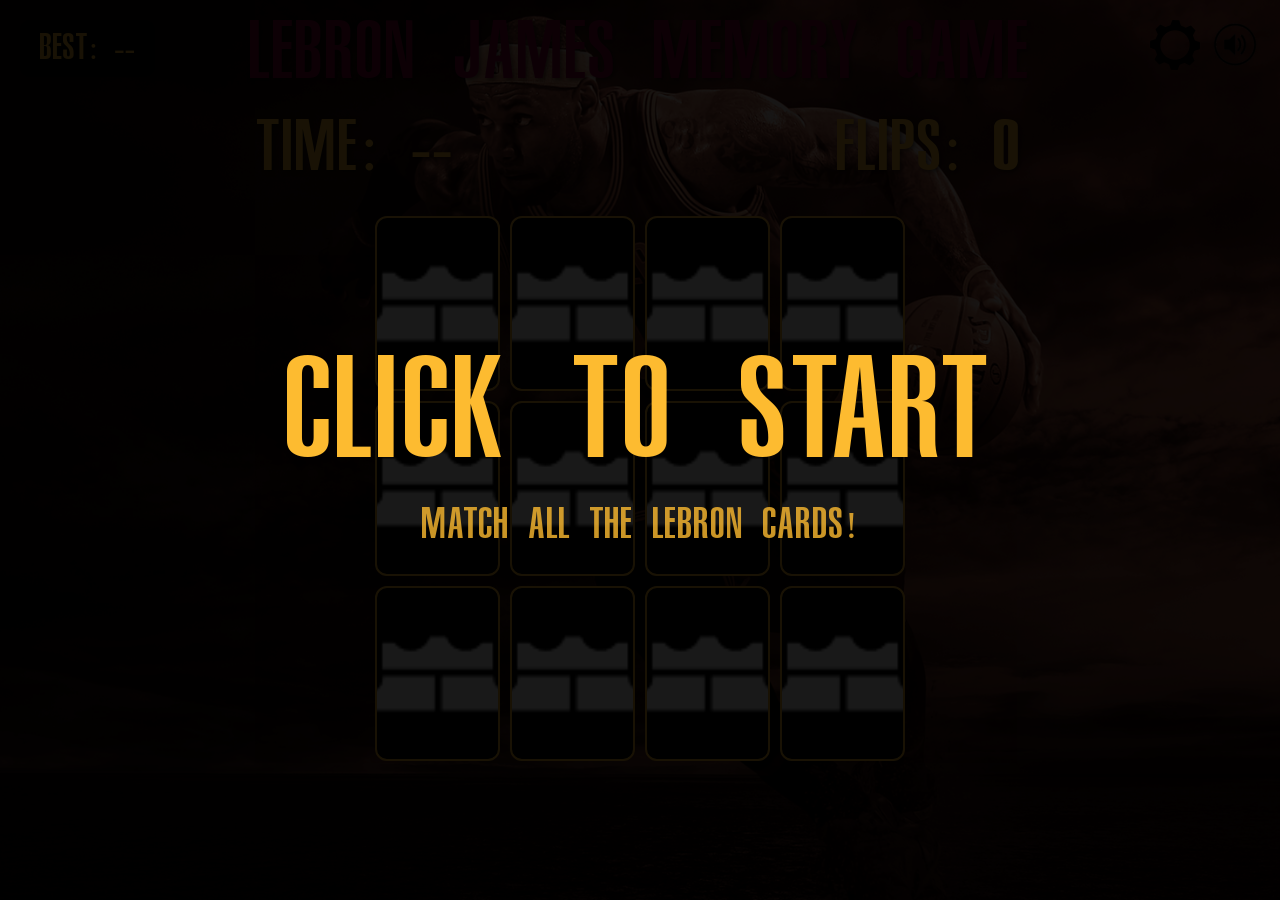
<file: index.html>
<!DOCTYPE html>
<html lang="en">
<head>
  <meta name="viewport" content="width=device-width, initial-scale=1.0">
  <title>LeBron James Memory Game</title>
  <link rel="stylesheet" href="styles.css">
</head>

<body>
  <!-- Header Controls -->
<div class="header-controls">
  <button id="settings-btn" class="control-btn" title="Settings"></button>
  <div class="sound-control">
    <button id="sound-btn" class="control-btn" title="Toggle Sound"></button>
    <input type="range" id="volume-slider" min="0" max="1" step="0.01" value="1" class="hidden">
  </div>
</div>

  <!-- Best Score Display -->
  <div class="best-score" id="best-score" title="Click to view all best records">Best: --</div>

  <div class="best-score-modal hidden" id="best-score-modal">
    <div class="best-score-modal-content">
      <button id="close-best-score-modal">Close</button>
    </div>
  </div>

  <!-- Audio Elements -->
  <audio id="bgm" loop>
    <source src="Assets/Audio/LeR&B Song.mp3" type="audio/mp3">
  </audio>
  <audio id="flip-sound">
    <source src="Assets/Audio/flip.wav" type="audio/wav">
  </audio>
  <audio id="match-sound">
    <source src="Assets/Audio/match.wav" type="audio/wav">
  </audio>
  <audio id="victory-sound">
    <source src="Assets/Audio/comeonman.mp3" type="audio/mp3">
  </audio>
  <audio id="game-over-sound">
    <source src="Assets/Audio/heartbloodsweat.wav" type="audio/wav">
  </audio>

  <!-- Settings Modal -->
  <div class="settings-modal hidden" id="settings-modal">
    <div class="settings-content">
      <div class="settings-title">CHOOSE DIFFICULTY</div>
      <div class="difficulty-grid">
        <div class="difficulty-item">
          <button class="difficulty-btn easy" data-difficulty="12" data-time="120">
            <img src="Assets/Images/easy.png" alt="LeEasy" class="difficulty-image">
            <div class="difficulty-overlay">
              <span class="difficulty-label">LeEasy</span>
              <span class="difficulty-label">12 Cards</span>
            </div>
          </button>
        </div>
        <div class="difficulty-item">
          <button class="difficulty-btn medium" data-difficulty="8" data-time="90">
            <img src="Assets/Images/medium.png" alt="LeMedium" class="difficulty-image">
            <div class="difficulty-overlay">
              <span class="difficulty-label">LeMedium</span>
              <span class="difficulty-label">16 Cards</span>
            </div>
          </button>
        </div>
        <div class="difficulty-item">
          <button class="difficulty-btn hard" data-difficulty="4" data-time="60">
            <img src="Assets/Images/hard.png" alt="LeHard" class="difficulty-image">
            <div class="difficulty-overlay">
              <span class="difficulty-label">LeHard</span>
              <span class="difficulty-label">20 Cards</span>
            </div>
          </button>
        </div>
        <div class="difficulty-item">
          <button class="difficulty-btn extreme" data-difficulty="0" data-time="45">
            <img src="Assets/Images/extreme.png" alt="LeExtreme" class="difficulty-image">
            <div class="difficulty-overlay">
              <span class="difficulty-label">LeExtreme</span>
              <span class="difficulty-label">24 Cards</span>
            </div>
          </button>
        </div>
      </div>
    </div>
  </div>

  <!-- Game Title -->
  <h1 class="page-title">LeBron James Memory Game</h1>

  <!-- Game Container -->
  <div class="game-info-container">
    <div class="game-info" id="time-info">TIME: <span id="time-remaining">--</span></div>
    <div class="game-info" id="flips-info">FLIPS: <span id="flip-count">0</span></div>
  </div>

  <div class="card-container">
    <!-- Cards will be generated by JavaScript -->
  </div>

  <!-- Overlays -->
  <div class="overlay" id="start-overlay">
    Click to Start
    <div class="overlay-subtitle">Match all the LeBron cards!</div>
  </div>

  <div class="overlay hidden" id="victory-overlay">
    VICTORY!
    <div class="overlay-subtitle">Click to Play Again</div>
    <div class="new-record hidden" id="new-record">🏆 NEW RECORD! 🏆</div>
  </div>

  <div class="overlay hidden" id="game-over-overlay">
    GAME OVER
    <div class="overlay-subtitle">Time's Up! Click to Try Again</div>
  </div>

  <script src="script.js"></script>
</body>
</html>
</file>
<file: styles.css>
@font-face {
  font-family: "NBACavaliers";
  src: url("Assets/Fonts/NBACavaliers.ttf") format("truetype");
}

* {
  box-sizing: border-box;
}

html {
  min-height: 100vh;
}

body {
  display: flex;
  justify-content: center;
  align-items: center;
  flex-direction: column;
  background-image: url("Assets/Images/LeBackground.png");
  background-size: cover;
  background-position: center;
  margin: 0;
  font-family: NBACavaliers, serif;
}

/* Header Controls */
.header-controls {
  position: fixed;
  top: 20px;
  right: 20px;
  z-index: 1000;
  display: flex;
  gap: 10px;
}

.control-btn {
  width: 50px;
  height: 50px;
  border: none;
  border-radius: 8px;
  background-size: cover;
  cursor: pointer;
  transition: transform 0.2s;
}

.control-btn:hover {
  transform: scale(1.1);
}

.control-btn:active {
  transform: scale(0.95);
}

#settings-btn {
  background-image: url("Assets/Images/SettingsButton.png");
  background-color: transparent;
}

/* Settings Modal */
.settings-modal {
  position: fixed;
  top: 0;
  left: 0;
  width: 100%;
  height: 100%;
  background: rgba(0, 0, 0, 0.8);
  display: flex;
  justify-content: center;
  align-items: center;
  z-index: 2000;
}

.settings-modal.hidden {
  display: none;
}

.settings-content {
  background-image: url("Assets/Images/SettingsBG.png");
  background-size: cover;
  width: min(1200px, 90vw);
  height: min(800px, 80vh);
  border-radius: 25px;
  color: white;
  text-align: center;
  padding: 40px;
  display: flex;
  flex-direction: column;
  justify-content: center;
  align-items: center;
}

.settings-title {
  font-size: 4em;
  margin-bottom: 20px;
}

.difficulty-grid {
  display: grid;
  grid-template-columns: repeat(2, 1fr);
  gap: 20px;
  margin-top: 10px;
  width: 100%;
  max-width: 650px;
  justify-items: center;
}

.difficulty-item {
  position: relative;
  overflow: hidden;
  border-radius: 12px;
  box-shadow: 0 4px 12px rgba(0,0,0,0.15);
  width: 300px;
  height: 191px;
  margin: 0 auto;
  display: flex;
}

.difficulty-btn {
  width: 300px;
  height: 191px;
  padding: 0;
  border: none;
  border-radius: 12px;
  cursor: pointer;
  transition: transform 0.2s;
  background-size: cover;
}

.difficulty-image {
  width: 100%;
  height: 100%;
  object-fit: cover;
  transition: filter 0.3s ease;
  border-radius: 12px;
}

.difficulty-overlay {
  position: absolute;
  top: 0; left: 0;
  width: 100%; height: 100%;
  background: rgba(0,0,0,0.5);
  display: flex;
  flex-direction: column;
  justify-content: center;
  align-items: center;
  opacity: 0;
  transition: opacity 0.3s ease;
  border-radius: 12px;
}

.difficulty-label {
  color: white;
  font-size: 2.5em;
  font-family: Verdana, Geneva, Tahoma, sans-serif;
  text-shadow: 2px 2px 8px #000;
  font-weight: bold;
  letter-spacing: 2px;
}

.difficulty-item:hover .difficulty-image {
  filter: blur(3px);
}

.difficulty-item:hover .difficulty-overlay {
  opacity: 1;
}

#sound-btn {
  background-image: url("Assets/Images/SoundOn.png");
  background-color: transparent;
}

audio {
  display: none;
}

.sound-control {
  position: relative;
  display: flex;
  flex-direction: column;
  align-items: center;
}

#volume-slider {
  position: absolute;
  top: 60px;
  left: 50%;
  transform: translateX(-60%);
  width: 120px;
  z-index: 1001;
  background: #333;
  border-radius: 8px;
  accent-color: #FDBB30;
  appearance: slider-vertical; 
  height: 120px;
  width: 20px;
}

#volume-slider.hidden {
  display: none;
}

/* Game Title */
.page-title {
  color: #860038;
  font-weight: normal;
  text-align: center;
  font-size: 4.5em;
  margin: 20px 0;
  text-shadow: 2px 2px 4px rgba(0,0,0,0.5);
}

/* Game Container */
.card-container {
  display: grid;
  grid-template-columns: repeat(4, auto);
  grid-gap: 10px;
  margin: 20px;
  justify-content: center;
  perspective: 500px;
}

/* Game Info */
.game-info-container {
  grid-column: 1 / -1;
  grid-gap: 24em;
  display: flex;
  justify-content: space-between;
  margin-bottom: 10px;
}

.game-info {
  color: #FDBB30;
  font-size: 4em;
  text-shadow: 2px 2px 4px rgba(0,0,0,0.5);
}

/* Best Score Display */
.best-score {
  position: fixed;
  top: 20px;
  left: 20px;
  color: #FDBB30;
  font-size: 2em;
  background: rgba(0,0,0,0.7);
  padding: 10px 20px;
  border-radius: 10px;
  z-index: 1000;
  cursor: pointer;
}

.best-score-list-title {
  font-size: 1.3em;
  font-weight: bold;
  margin-bottom: 10px;
  text-align: center;
}
.best-score-list {
  list-style: none;
  padding: 0;
  margin: 0 0 10px 0;
}
.best-score-list li {
  font-size: 1.1em;
  margin: 6px 0;
  display: flex;
  justify-content: space-between;
}
.best-score-modal {
  position: fixed;
  top: 50%;
  left: 50%;
  transform: translate(-50%, -50%);
  background: #222;
  color: #FDBB30;
  border-radius: 12px;
  box-shadow: 0 0 30px #000;
  padding: 30px 30px 20px 30px;
  z-index: 2000;
  min-width: 280px;
}
.best-score-modal-content {
  display: flex;
  flex-direction: column;
  align-items: center;
}
#close-best-score-modal {
  margin-top: 15px;
  padding: 8px 18px;
  background: #FDBB30;
  color: #222;
  border: none;
  border-radius: 6px;
  font-size: 1em;
  cursor: pointer;
}
.best-score-modal.hidden {
  display: none;
}

/* Cards */
.card {
  position: relative;
  height: 175px;
  width: 125px;
  cursor: pointer;
}

.card.hidden {
  display: none;
}

.card-face {
  position: absolute;
  width: 100%;
  height: 100%;
  display: flex;
  justify-content: center;
  align-items: center;
  overflow: hidden;
  backface-visibility: hidden;
  border-radius: 12px;
  border: 2px solid;
  transition: transform 350ms ease-in-out;
}

.card-back {
  background-color: black;
  border-color: #FDBB30;
  transform: rotateY(0deg);
}

.card-front {
  background-color: #041E42;
  border-color: #333;
  transform: rotateY(180deg);
}

.card.visible .card-back {
  transform: rotateY(-180deg);
}

.card.visible .card-front {
  transform: rotateY(0deg);
}

.card-value, .card-back-img {
  width: 100%;
  height: 100%;
  object-fit: cover;
  transition: transform 100ms ease-in-out;
}

.card:hover .card-value,
.card:hover .card-back-img {
  transform: scale(1.05);
}

.card.matched .card-value {
  animation: celebrate 1s ease-in-out;
}

@keyframes celebrate {
  0%, 100% { transform: scale(1) rotate(0deg); }
  25% { transform: scale(1.1) rotate(-2deg); }
  75% { transform: scale(1.1) rotate(2deg); }
}

/* Overlays */
.overlay {
  position: fixed;
  top: 0;
  left: 0;
  width: 100%;
  height: 100%;
  display: flex;
  flex-direction: column;
  justify-content: center;
  align-items: center;
  z-index: 1500;
  color: #FDBB30;
  font-size: 8em;
  text-align: center;
  background: rgba(0, 0, 0, 0.9);
  cursor: pointer;
  transition: opacity 0.3s;
}

.overlay.hidden {
  display: none;
}

.overlay-subtitle {
  font-size: 0.3em;
  margin-top: 20px;
  opacity: 0.8;
}

.new-record {
  color: #FFD700;
  font-size: 0.4em;
  margin-top: 10px;
  animation: glow 2s ease-in-out infinite alternate;
}

@keyframes glow {
  from { text-shadow: 0 0 20px #FFD700; }
  to { text-shadow: 0 0 30px #FFD700, 0 0 40px #FFD700; }
}

/* Responsive Design */
@media screen and (max-width: 768px) {
  body {
    background-image: url("Assets/Images/LeBackgroundPortrait.png");
  }

  .page-title {
    font-size: 3em;
  }

  .game-info {
    font-size: 2.5em;
  }

  .card {
    height: 120px;
    width: 80px;
  }

  .game-container {
    grid-gap: 8px;
    margin: 10px;
  }

  .settings-content {
    width: 95vw;
    height: 85vh;
    padding: 20px;
  }

  .settings-title {
    font-size: 2.5em;
  }

  .difficulty-grid {
    grid-template-columns: 1fr;
    gap: 15px;
    max-width: 350px;
  }

  .difficulty-btn {
    width: 250px;
    height: 150px;
  }

  .best-score {
    font-size: 1.5em;
    padding: 8px 15px;
  }

  .overlay {
    font-size: 5em;
  }
}
</file>
